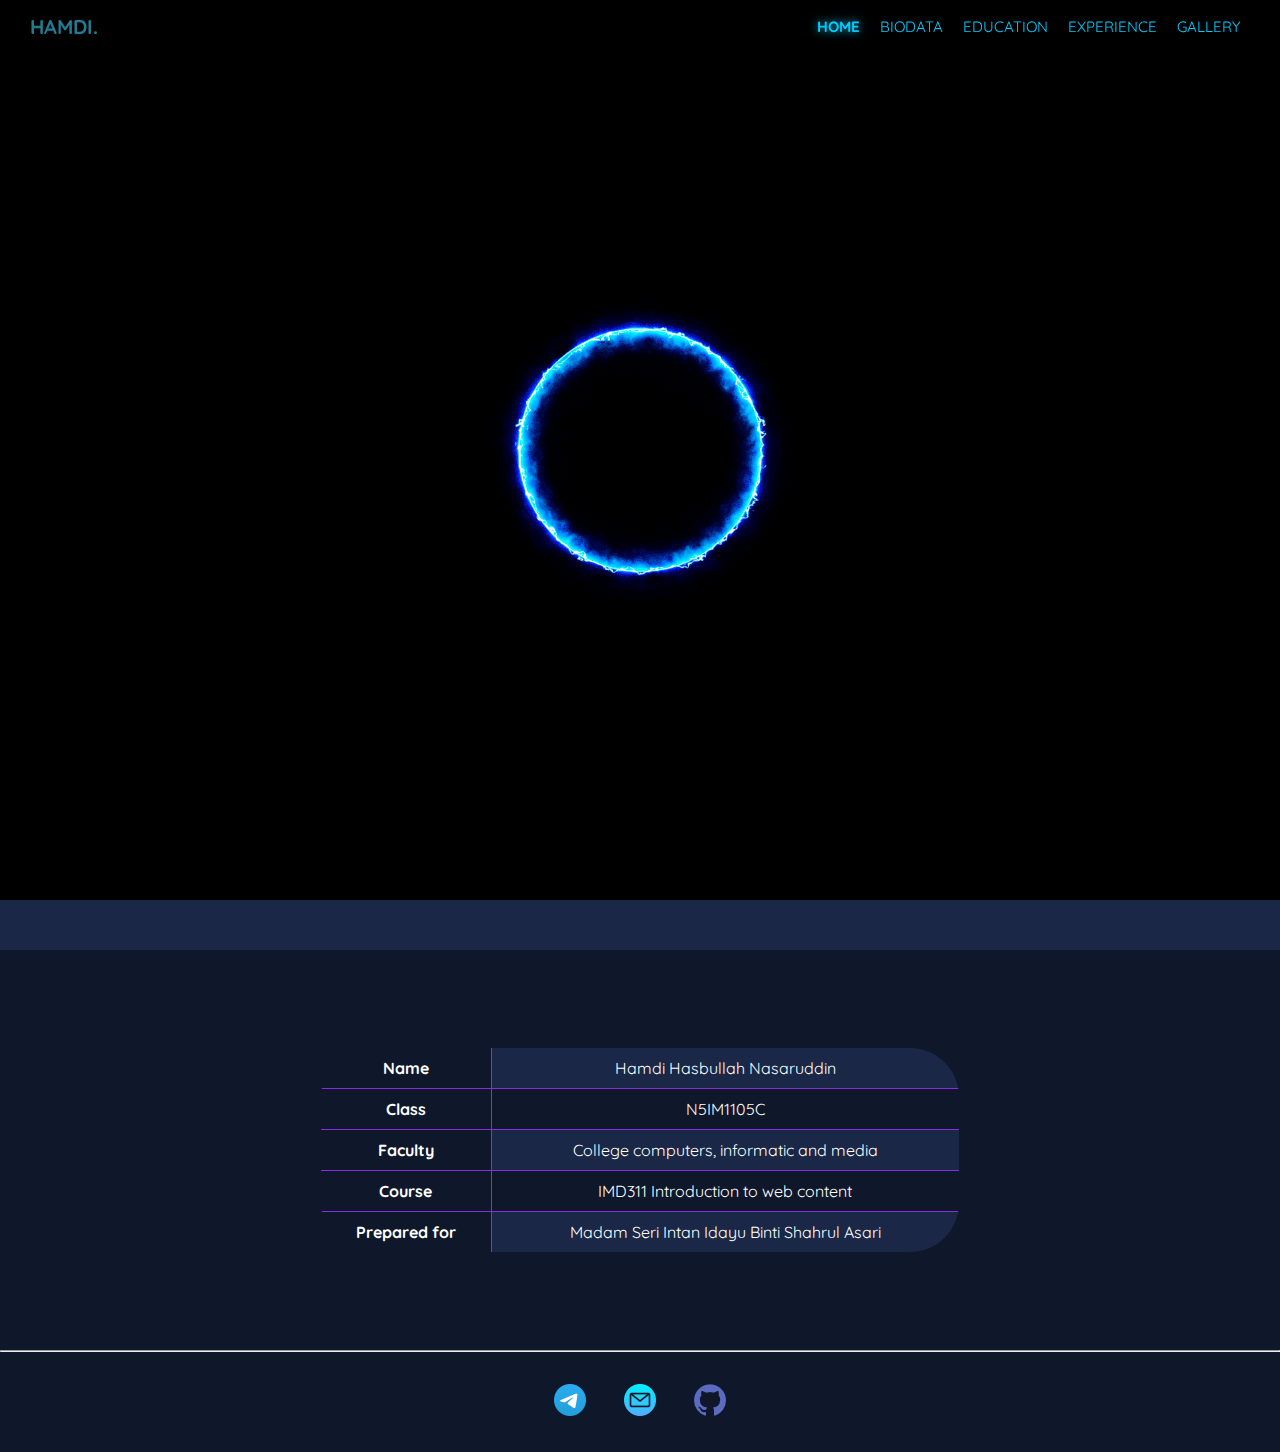
<file: index.html>
<!DOCTYPE html>
<html lang="en">
<head>
    <meta charset="UTF-8">
    <meta http-equiv="X-UA-Compatible" content="IE=edge">
    <meta name="viewport" content="width=device-width, initial-scale=1.0">
    <title>Home</title>
    <link rel="stylesheet" href="./css/index.css">
    <link rel="preconnect" href="https://fonts.googleapis.com">
    <link rel="preconnect" href="https://fonts.gstatic.com" crossorigin>
    <link href="https://fonts.googleapis.com/css2?family=Quicksand" rel="stylesheet">
    <link rel="icon" href="./images/Home.ico">
</head>
<body>
    <div class="animated-load">
        <span class="bluering" width="100px" height="100px"></span>
    </div>
    <nav>
        <span class="logo"><a id="logo" href="./index.html">Hamdi.</a></span>
        <ul>
            <li class="navigate"><a href="./html/gallery.html">Gallery</a></li>
            <li class="navigate"><a href="./html/experience.html">Experience</a></li>
            <li class="navigate"><a href="./html/education.html">Education</a></li>
            <li class="navigate"><a href="./html/biodata.html">Biodata</a></li>
            <li class="navigate"><a href="#" id="active">Home</a></li>
        </ul>
    </nav>

    <div class="header">
        <div class="intro-container">
            <p>Hi everyone <span class="emote">👋</span></p>
            <p class="intro">My name is <span class="tag">Hamdi</span></p>
            <p class="intro">Front-End Web Developer Jr.</p>
            <p class="intro"><a class="started" href="#firstSection">Started</a></pc>
        </div>
        <div class="clock">
            <canvas id="canvas" width="300" height="300"
            style="background-color:rgba(51, 51, 51, 0)">
            </canvas>
        </div>
    </div>

    <div id="firstSection" class="section">
        <div class="section-Box">
            <h2>INTRODUCTION</h2>
            <span class="underline"></span>
            <div class="sub-section">
                <div class="photo"></div>
                <div class="article">
                    <p>
                        This website was created for the assignment Introduction to web content management and design (IMD311). 
                        This website is built using HTML, CSS and javascript. This website contains biodata, education, 
                        experience and so on. This website also uses API fonts to further style this website. 
                        However, this website is not responsive because the media query has not been added in the stylesheets
                    </p>
                </div>
            </div>
        </div>
    </div>
    <div class="coverPage" style="overflow-x: auto;">
        <table class="data-page">
            <tr class="data-row">
                <th class="data-heading">Name</th>
                <td class="data">Hamdi Hasbullah Nasaruddin</td>
            </tr>
            <tr class="data-row">
                <th class="data-heading">Class</th>
                <td class="data">N5IM1105C</td>
            </tr>
            <tr class="data-row">
                <th class="data-heading">Faculty</th>
                <td class="data">College computers, informatic and media</td>
            </tr>
            <tr class="data-row">
                <th class="data-heading">Course</th>
                <td class="data">IMD311 Introduction to web content</td>
            </tr>
            <tr class="data-row">
                <th class="data-heading">Prepared for</th>
                <td class="data">Madam Seri Intan Idayu Binti Shahrul Asari</td>
            </tr>
        </table>

    </div>
    <hr>

    <footer>
        <div class="socialLink">
            <a href="http://t.me/KrillinRumble" target="_blank"><abbr title="Telegram">
                <img src="./images/telegram.png" alt="Telegram">
            </abbr></a>
        </div>
        <div class="socialLink">
            <a href="mailto: hamdihasbullah2@gmail.com"><abbr title="Gmail"><img src="./images/email.png" 
                alt="gmail"></abbr></a>
        </div>
        <div class="socialLink">
            <a href="https://github.com/Hamdi-Hasbullah" target="_blank"><abbr title="Github">
            <img src="./images/github.png" alt="github"></abbr></a>
        </div>
    </footer>

    <script src="./asset/script.js"></script>
</body>
</html>
</file>
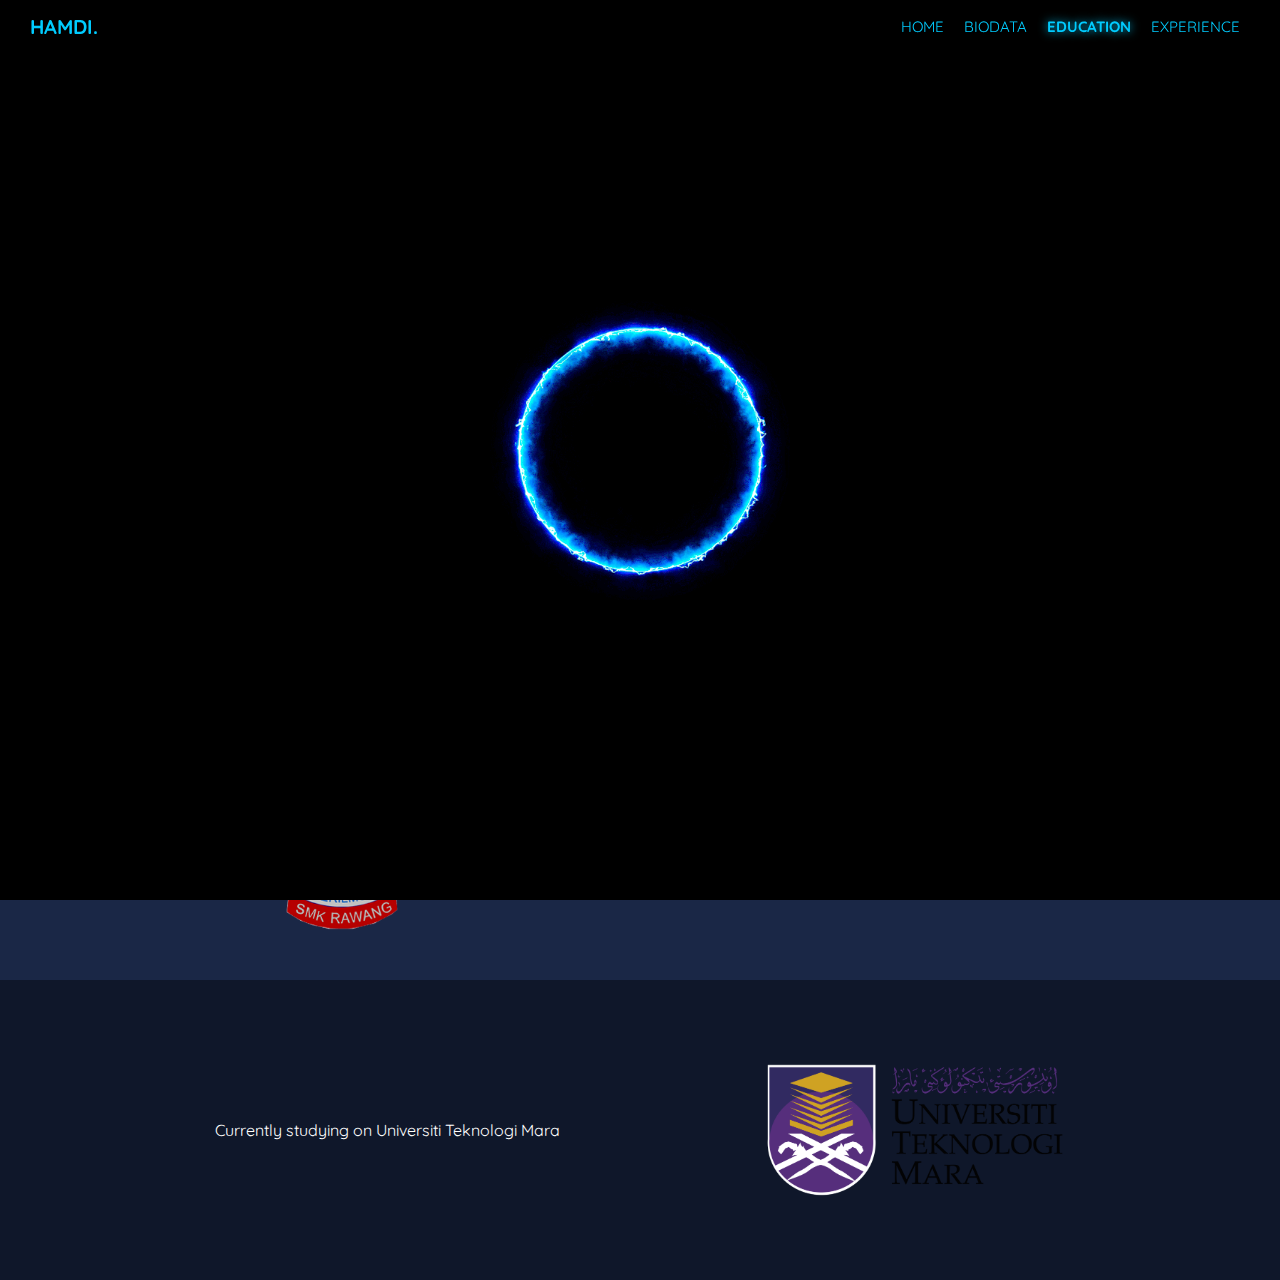
<file: education.html>
<!DOCTYPE html>
<html lang="en">
<head>
    <meta charset="UTF-8">
    <meta http-equiv="X-UA-Compatible" content="IE=edge">
    <meta name="viewport" content="width=device-width, initial-scale=1.0">
    <title>Education</title>
    <link rel="stylesheet" href="./css/index.css">
    <link rel="preconnect" href="https://fonts.googleapis.com">
    <link rel="preconnect" href="https://fonts.gstatic.com" crossorigin>
    <link href="https://fonts.googleapis.com/css2?family=Quicksand" rel="stylesheet">
    <link rel="icon" href="./images/education.ico">
</head>
<body>
    <div class="animated-load">
        <span class="bluering" width="100px" height="100px"></span>
    </div>
    <nav>
        <span class="logo"><a href="./index.html">Hamdi.</a></span>
        <ul>
            <li class="navigate"><a href="experience.html">Experience</a></li>
            <li class="navigate"><a href="#" id="active">Education</a></li>
            <li class="navigate"><a href="biodata.html">Biodata</a></li>
            <li class="navigate"><a href="index.html">Home</a></li>
        </ul>
    </nav>

    <div class="first-box">
        <div class="first-box-wrapper">
            <img class="badges" src="./images/skbbr.jpeg" alt="skbbr" width="200">
            <p class="skbbr-Info">I have started my education in Sekolah Kebangsaan Bandar Baru Rawang on 2009 to 2010</p>
        </div>
    </div>
    <div class="second-box">
        <div class="second-box-wrapper">
            <img class="badges" src="./images/sktt.jpeg" alt="sktt" width="200">
            <p class="sktt-Info">Then, i moved to Sekolah Kebangsaan Tun Teja on 2011 until 2014 </p>
        </div>
    </div>
    <div class="third-box">
        <div class="third-box-wrapper">
            <img class="badges" src="./images/smkr.png" alt="smkr" width="200">
            <p class="smkr-Info">In 2015, I'm started secondary school in Sekolah Menengah Kebangsaan Rawang </p>
        </div>
    </div>
    <div class="fourth-box">
        <div class="fourth-box-wrapper">
            <img class="badges" src="./images/uitm.png" alt="uitm" width="300">
            <p class="uitm-Info">Currently studying on Universiti Teknologi Mara</p>
        </div>
    </div>
</body>
</html>
</file>
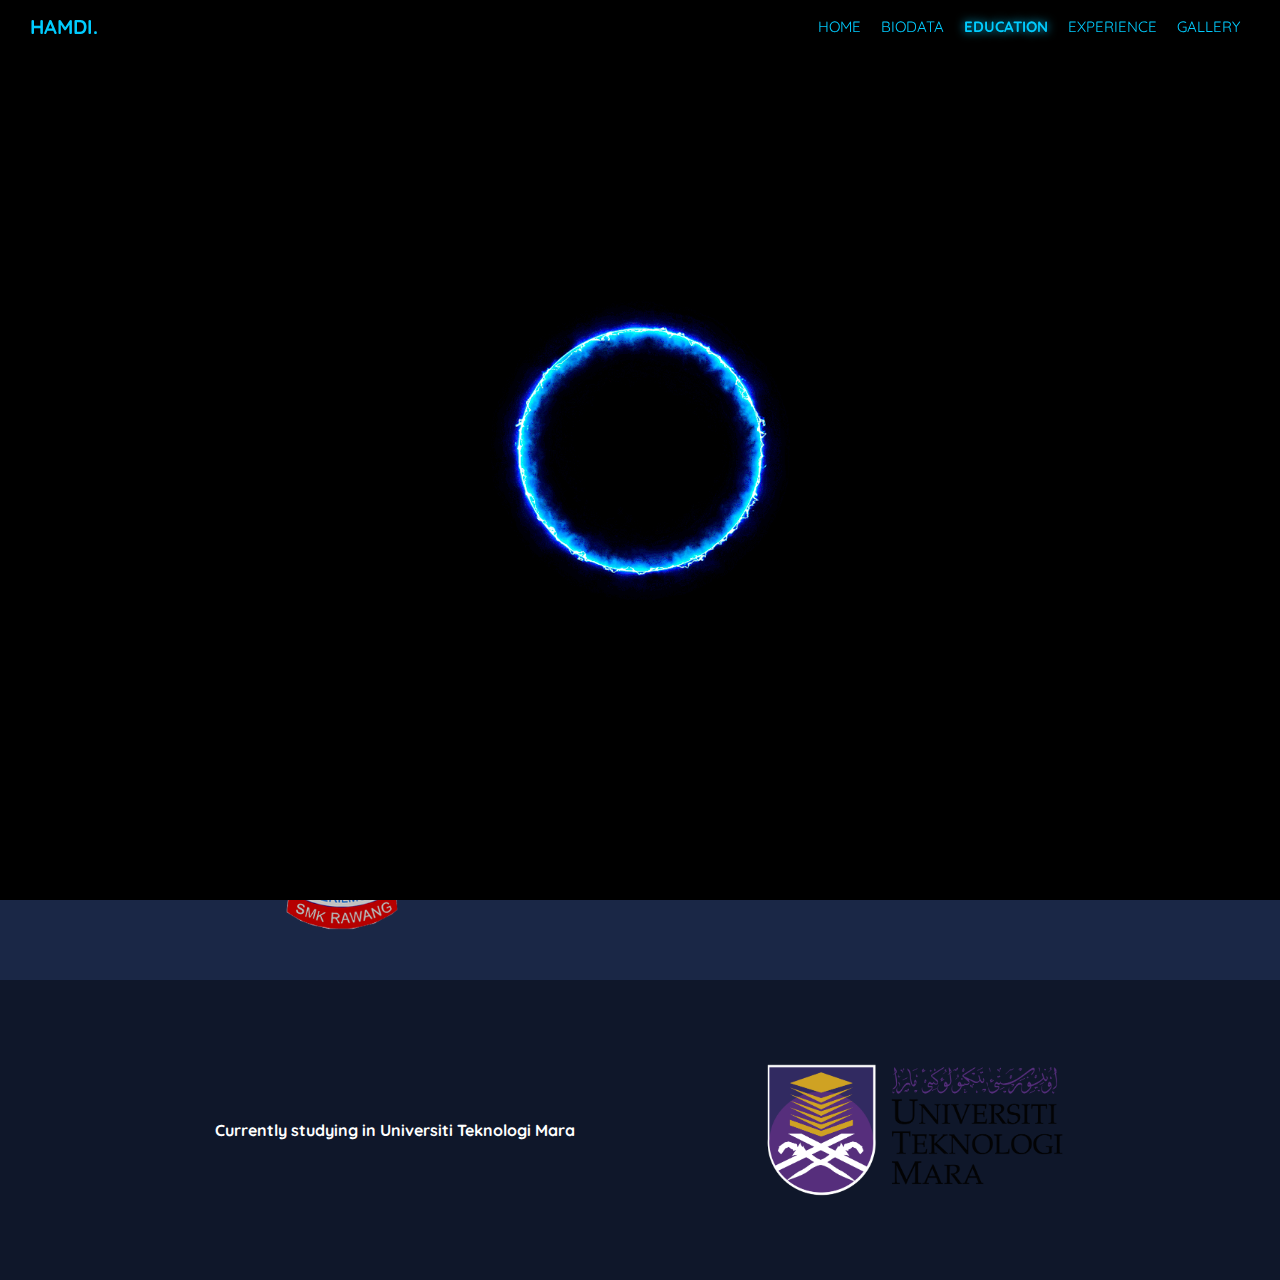
<file: html/education.html>
<!DOCTYPE html>
<html lang="en">
<head>
    <meta charset="UTF-8">
    <meta http-equiv="X-UA-Compatible" content="IE=edge">
    <meta name="viewport" content="width=device-width, initial-scale=1.0">
    <title>Education</title>
    <link rel="stylesheet" href="../css/index.css">
    <link rel="preconnect" href="https://fonts.googleapis.com">
    <link rel="preconnect" href="https://fonts.gstatic.com" crossorigin>
    <link href="https://fonts.googleapis.com/css2?family=Quicksand" rel="stylesheet">
    <link rel="icon" href="../images/education.ico">
</head>
<body>
    <div class="animated-load">
        <span class="bluering" width="100px" height="100px"></span>
    </div>
    <nav>
        <span class="logo"><a href="../index.html">Hamdi.</a></span>
        <ul>
            <li class="navigate"><a href="./gallery.html">Gallery</a></li>
            <li class="navigate"><a href="./experience.html">Experience</a></li>
            <li class="navigate"><a href="#" id="active">Education</a></li>
            <li class="navigate"><a href="./biodata.html">Biodata</a></li>
            <li class="navigate"><a href="../index.html">Home</a></li>
        </ul>
    </nav>

    <div class="first-box">
        <div class="first-box-wrapper">
            <img class="badges" src="../images/skbbr.jpeg" alt="skbbr" width="200">
            <p class="skbbr-Info"><b>I have started my education in Sekolah Kebangsaan Bandar Baru Rawang on 2009 to 2010</b></p>
        </div>
    </div>
    <div class="second-box">
        <div class="second-box-wrapper">
            <img class="badges" src="../images/sktt.jpeg" alt="sktt" width="200">
            <p class="sktt-Info"><b>Then, i moved to Sekolah Kebangsaan Tun Teja on 2011 until 2014</b></p>
        </div>
    </div>
    <div class="third-box">
        <div class="third-box-wrapper">
            <img class="badges" src="../images/smkr.png" alt="smkr" width="200">
            <p class="smkr-Info"><b>In 2015, I'm started secondary school in Sekolah Menengah Kebangsaan Rawang</b> </p>
        </div>
    </div>
    <div class="fourth-box">
        <div class="fourth-box-wrapper">
            <img class="badges" src="../images/uitm.png" alt="uitm" width="300">
            <p class="uitm-Info"><b>Currently studying in Universiti Teknologi Mara</b> </p>
        </div>
    </div>
</body>
</html>
</file>
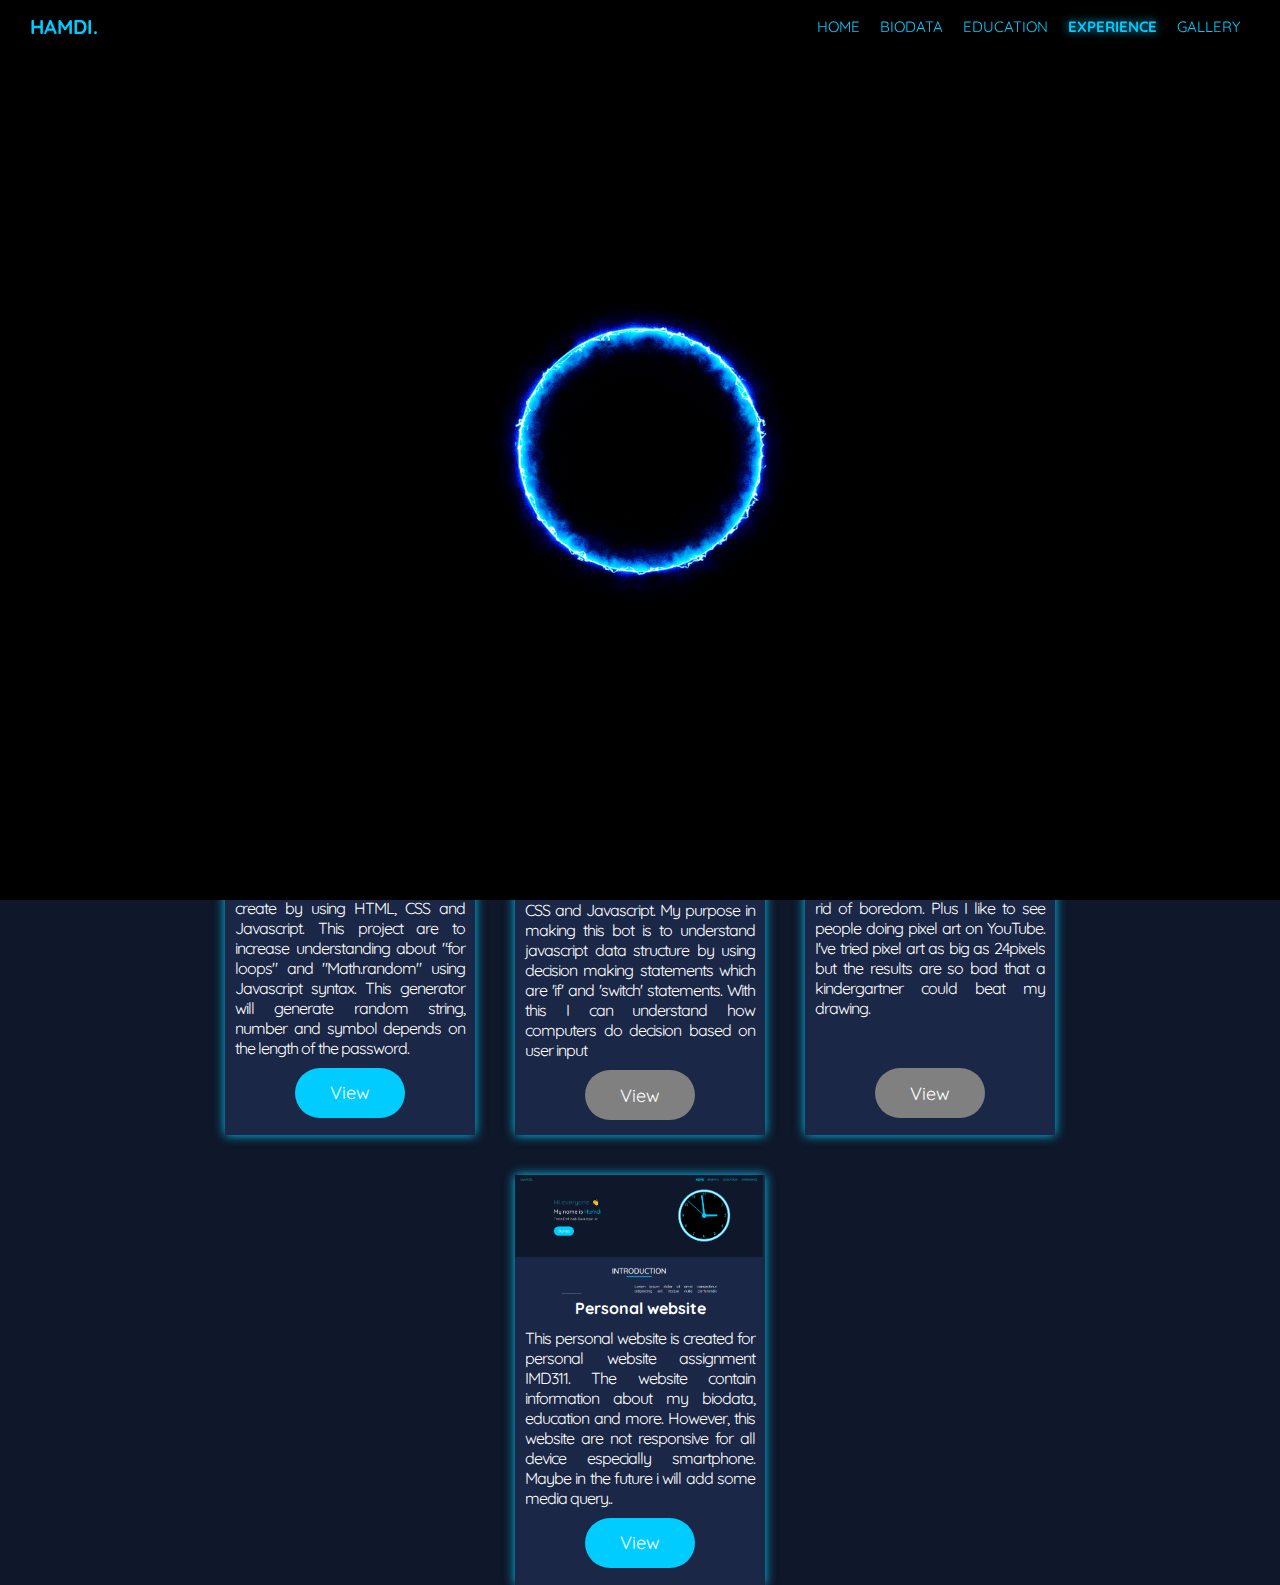
<file: html/experience.html>
<!DOCTYPE html>
<html lang="en">
<head>
    <meta charset="UTF-8">
    <meta http-equiv="X-UA-Compatible" content="IE=edge">
    <meta name="viewport" content="width=device-width, initial-scale=1.0">
    <title>Experience</title>
    <link rel="stylesheet" href="../css/index.css">
    <link rel="preconnect" href="https://fonts.googleapis.com">
    <link rel="preconnect" href="https://fonts.gstatic.com" crossorigin>
    <link href="https://fonts.googleapis.com/css2?family=Quicksand" rel="stylesheet">
    <link rel="icon" href="../images/experience.ico">
</head>
<body>

    <div class="animated-load">
        <span class="bluering" width="100px" height="100px"></span>
    </div>

    <nav>
        <span class="logo"><a href="../index.html">Hamdi.</a></span>
        <ul>
            <li class="navigate"><a href="./gallery.html">Gallery</a></li>
            <li class="navigate"><a href="./experience.html" id="active">Experience</a></li>
            <li class="navigate"><a href="./education.html">Education</a></li>
            <li class="navigate"><a href="./biodata.html">Biodata</a></li>
            <li class="navigate"><a href="../index.html">Home</a></li>
        </ul>
    </nav>

    <header>
        <h1 align="center">SKILLS</h1>
        <div class="box-header">
            <abbr title="html5"><img src="../images/html-5.png" width="100px"></abbr>
            <abbr title="css3"><img src="../images/css-3.png" width="100px"></abbr>
            <abbr title="javascript"><img src="../images/javascript.png" width="100px"></abbr>
            <abbr title="c#"><img src="../images/c-sharp.png" width="100px"></abbr>
            <abbr title="git bash"><img src="../images/git.png" width="100px"></abbr>
            <abbr title="aseprite"><img src="../images/AsepriteIcon.png" width="100px"></abbr>
            <abbr title="gimp"><img src="../images/gimp.png" width="100px"></abbr>
            <abbr title="Bootstrap"><img src="../images/Bootstrap.png" width="100px"></abbr>
        </div>
    </header>

    <div class="card-container">
        <h2 align="center">Side Project</h2>
        <div class="card-box">
            <div class="card">
                <img src="../images/pass.png" width="248" >
                <p align="center"><b>Password Generator</b></p>
                <p class="card-description">
                    This password generator are create by using HTML, CSS and Javascript.
                    This project are to increase understanding about "for loops" and "Math.random" using 
                    Javascript syntax. This generator will generate random string, number and symbol depends 
                    on the length of the password.
                </p>
                <a href="https://cheng-zan.github.io/passwordGenerator/" class="card-button one" target="_blank">View</a>
            </div>
            <div class="card">
                <img src="../images/webot.png" width="248">
                <p align="center"><b>Web chat bot</b></p>
                <p class="card-description">
                    This fake bot is built using HTML, CSS and Javascript. My purpose in making this 
                    bot is to understand javascript data structure by using decision making statements which are 
                    'if' and 'switch' statements. With this I can understand how computers do decision based on user input
                </p>
                <abbr title="Maintainance"><a class="card-button two">View</a></abbr>
            </div>
            <div class="card">                
                <img src="../images/Jungle blaze.jpg" width="248" height="119px">
                <p align="center"><b>Pixel art</b></p>
                <p class="card-description">
                    I am not talented in art. I do it to get rid of boredom. 
                    Plus I like to see people doing pixel art on YouTube. 
                    I've tried pixel art as big as 24pixels but the results are 
                    so bad that a kindergartner could beat my drawing.
                </p>
                <a class="card-button three">View</a>

            </div>
            <div class="card">
                <img src="../images/webportfolio.png" width="248">
                <p align="center"><b>Personal website</b></p>
                <p class="card-description">
                    This personal website is created for personal website assignment IMD311.
                    The website contain information about my biodata, education and more. However, 
                    this website are not responsive for all device especially smartphone. 
                    Maybe in the future i will add some media query..
                </p>
                <a href="../index.html" class="card-button four" target="_blank">View</a>
            </div>
        </div>

    </div>
</body>
</html>
</file>
<file: css/index.css>
/* Reference*/
:root {
    --bgColor:  #0f172a;
    --bgColor2: #1a2746;
    --gFont: 'Quicksand', sans-serif;
    --fColor: #00ccff;
    --fColor2: #217c92;
}

* {
    margin: 0;
    padding: 0;
    box-sizing: border-box;
    color:white;
    scroll-behavior: smooth;
}

::-webkit-scrollbar {
    width: 8px;
}

::-webkit-scrollbar-track {
    background: #00ccff; 

}

::-webkit-scrollbar-thumb {
    background: #00ccff; 
}

  /* Handle on hover */
::-webkit-scrollbar-thumb:hover {
    background: #555; 
}

body {
    background-color: #0f172a ;
    background-attachment: fixed;
    font-family: var(--gFont);
    cursor: url("../images/web-cursor.png"),auto;
}

abbr {
    text-decoration: none;
}

nav {
    height: 45px;
    width: 100vw;
    position: fixed;
    z-index: 1000;
}

.logo {
    float: left;
    margin: 14px 5px 0px 30px;
    font-weight: bold;
    font-size: 20px;
    text-transform: uppercase;
    font-family: var(--gFont);
}

#logo {
    color: var(--fColor2);
}

ul {
    line-height: 33px;
    padding-right: 30px;
}

ul .navigate {
    float: right;
    margin: 10px;
    text-transform: uppercase;
    font-size: 15px;
    list-style: none;
}

a {
    text-decoration: none;
    color:var(--fColor);
    cursor: url("../images/pointer.png"),pointer;
}

ul .navigate a:hover {
    border-bottom: 1px solid rgb(0, 204, 255) ;
    text-shadow: 0px 0px 10px var(--fColor);
    font-weight: bold;
    padding-bottom: 4px ;
}

#active {
    text-shadow: 0px 0px 10px var(--fColor);
    font-weight: 900;
}

.header {
    width: 100%;
    height: 450px;
    display: flex;
    align-items: center;
    justify-content: space-evenly;
    padding-left: 40px;
    
}

.intro-container {
    width: 500px;
    height: 200px;
    background-size: contain;
    background-repeat: no-repeat;
    background-position: 70% ;
}

p:nth-child(1) {
    color: var(--fColor2);
    font-size: 35px;
}

.emote{
    animation: emoji 1s 1s infinite;
    -webkit-animation: emoji 1s 1s infinite;
    display: inline-block;
}

/*emote animation*/
@keyframes emoji {
    0% {
        transform: rotate( 0.0deg)
        }
        10% {
        transform: rotate(14.0deg)
        }
        20% {
        transform: rotate(-8.0deg)
        }
        30% {
        transform: rotate(14.0deg)
        }
        40% {
        transform: rotate(-4.0deg)
        }
        50% {
        transform: rotate(10.0deg)
        }
        60% {
        transform: rotate( 0.0deg)
        }
        100% {
        transform: rotate( 0.0deg)
        }
}


.intro:nth-child(2) {
    color: #ffff;
    font-size: 30px;
    margin-top: 10px;
}

.tag {
    color: var(--fColor);
}

.intro:nth-child(3){
    color:#c0c0c0;
    font-size: 18px;
    margin-top: 10px;
}

.started {
    background-color: var(--fColor);
    width: 110px;
    height: 50px;
    display: flex;
    justify-content: center;
    align-items: center;
    border-radius: 30px;
    font-size: 18px;
    color: #ffff;
    margin-top: 30px;
}

.started:hover {
    box-shadow: 0px 0px 40px var(--fColor);
    transition: .2s ease;
}

.section {
    width: 100%;
    height: 500px;
    background-color: var(--bgColor2);
    display: flex;
    justify-content: center;
    align-items: center;
}

.section-Box {
    width: 1000px;
    height: 400px;
}

h2 {
    width: fit-content;
    margin: 0px auto 5px auto;
    font-size: 40px;
    color: #ffff;
    
}

.underline {
    display: block;
    margin: auto;
    border-top: 5px solid var(--fColor);
    width: 140px;
    border-radius: 5px;
}

.sub-section {
    width: 850px;
    height: 300px;
    margin: auto;
    display: flex;
    flex-direction: row;
    justify-content: space-between;
    align-items: center;
}

.photo {
    background-image: url("../images/./uitm.png");
    width: 300px;
    height: 200px;
    background-size: cover;
    animation: uitm 5s infinite;
}

@keyframes uitm {
    from{transform: rotateY(0deg);}
    to{transform: rotateY(360deg);}
}

.article {
    width: 450px;
    height: 400px;
    display: flex;
    align-items: center;
}

.article p {
    font-size: 20px;
    text-align: justify;
    color: #ffff;
}

.coverPage {
    width: 100%;
    height: 400px;
    display: flex;
    justify-content: center;
    align-items: center;
}

.data-page {
    border-collapse: collapse;
    width: 50%;
    text-align: center;
    border-radius: 50px;
    overflow: hidden;
}

.data-page, .data-heading, .data {
    border: 1px solid blueviolet;
    padding: 10px;
}

.data-row:nth-child(odd) td {
    background-color: var(--bgColor2);
}

footer {
    width: 100%;
    height: 100px;
    display: flex;
    justify-content: center;
    align-items: center;
    gap: 10px;
}

.socialLink {
    width: 60px;
    height: 60px;
    border-radius: 50%;
    display: flex;
    justify-content: center;
    align-items: center;
}

.socialLink:hover {
    box-shadow: 0px 0px 20px #00ccff;
    border: 1px dotted #00ccff;
}

.profile-section {
    position: absolute;
    width: 800px;
    height: 500px;
    border: 1px solid black;
    background-color: rgb(26, 39, 70);
    top: 6rem;
    left: 0;
    right: 0;
    margin-left: auto;
    margin-right: auto;
    border-radius: 10px;
    animation: shadow 3s infinite linear;
}

@keyframes shadow {
    0%{box-shadow: 0 0 0px rgb(0, 204, 255, 0.4);}
    25%{box-shadow: 0 0 0px rgb(0, 204, 255, 0.5);}
    50%{box-shadow: 0 0 10px rgb(0, 204, 255);}
    75%{box-shadow: 0 0 0px rgb(0, 204, 255, 0.5);}
    100%{box-shadow: 0 0 0px rgb(0, 204, 255, 0.3);}


}

/* .box:nth-child(4) {
    width: 100%;
    height: 100vh;
    background-image: url(../images/nightSky.jpg);
    background-repeat: no-repeat;
    background-size: cover;
} */

.profile-picture {
    background-image: url(../images/Hamdi.png);
    background-size: cover;
    width: 200px;
    height: 200px;
    border-radius: 50%;
    position:absolute;
    left: 40px;
    top: 70px;
}

.myName {
    position: absolute;
    top: 290px;
    left: 115px;
}

.quote {
    position: absolute;
    top: 340px;
    left: -30px;
}

.bio {
    position: absolute;
    left: 550px;
    width: 50%;
    top: 140px;
    border-collapse: collapse ;
}

.bio-row, .bio-heading, .bio-data {padding: 10px;}

.bio-heading {text-align: right;}

.first-box {
    width: 100%;
    height: 300px;
    background-color: var(--bgColor2);
    position: absolute;
    top: 80px;            
    display: flex;
    justify-content: center;
    align-items: center;
}


.first-box-wrapper {
    width: 1000px;
    display: flex;
    align-items: center;
    flex-direction: row;
    justify-content: space-around;
}

.second-box {
    width: 100%;
    height: 300px;
    position: absolute;
    top: 380px;            
    display: flex;
    justify-content: center;
    align-items: center;
}

.second-box-wrapper {
    width: 1000px;
    display: flex;
    align-items: center;
    flex-direction: row-reverse;
    justify-content: space-around;
}

.third-box {
    width: 100%;
    height: 300px;
    position: absolute;
    background-color: var(--bgColor2);
    top: 680px;            
    display: flex;
    justify-content: center;
    align-items: center;
}

.third-box-wrapper {
    width: 1000px;
    display: flex;
    align-items: center;
    flex-direction: reverse;
    justify-content: space-around;
}

.fourth-box {
    width: 100%;
    height: 300px;
    position: absolute;
    top: 980px;            
    display: flex;
    justify-content: center;
    align-items: center;
}

.fourth-box-wrapper {
    width: 1000px;
    display: flex;
    align-items: center;
    flex-direction: row-reverse;
    justify-content: space-around;
}

.badges {
    border-radius: 20px;
    animation: badges 5s infinite;
}

@keyframes badges {
    from{transform: rotateY(0deg);}
    to{transform: rotateY(360deg);}
}

.skbbr-Info, .sktt-Info, .smkr-Info, .uitm-Info {
    width: 400px;
}

.animated-load {
    z-index: 1000;
    position: fixed;
    height: 100vh;
    width: 100%;
    background-color: black;
    animation: intro 2s 1s forwards;
    -webkit-animation: intro 2s 2s forwards;
    display: flex;
    justify-content: center;
    align-items: center;
    overflow: hidden;
}

.bluering {
    background-image: url("../images/bluering.gif");
    background-repeat: no-repeat;
    background-size: cover;
    background-position: center;
    width: 300px;
    height: 300px;
    animation: imgLogo 1s 1s forwards;
    -webkit-animation: imgLogo 1s 1s forwards;
}

@keyframes imgLogo {
    0% {opacity: 1;}
    100% {opacity: 0;}
}

@keyframes intro {
    0% {width: 100%;}
    50% {width: 100%; background-color: rgb(0, 0, 0, 0.0)}
    100% {width: 0; background-color: rgb(0, 0, 0, 0.0)}
}

header {
    height: 500px;
    position: relative;
    top: 100px;
}

.box-header {
    width: 60%;
    height: 450px;
    margin: auto;
    display: flex;
    align-items: center;
    justify-content: center;
    flex-wrap: wrap;
}

.box-header img {
    margin: 40px;
    filter: grayscale(1);
    transition: .6s linear;
}

.box-header img:hover {
    animation: icons 1s forwards;
    filter: none;
}

@keyframes icons {
    0% {transform: rotateY(0deg) scale(1.5);}
    100%{transform: rotateY(360deg) scale(1.5);}
}

.card-container {
    width: 100%;
    height: fit-content;
    position: relative;
    top: 150px;
    
}

.card-box {
    width: 90%;
    height: 550px;
    display: flex;
    flex-direction: row;
    justify-content: center;
    align-items: center;
    flex-wrap: wrap;
    margin: auto;
    
}

.card {
    width:250px;
    height: 410px;
    margin: 20px;
    box-shadow: 0px 0px 10px var(--fColor);
    background-color: var(--bgColor2);  
}

.card:hover {
    transform: scale(1.1);
}

.card-description {
    width: 230px;
    text-align: justify;
    margin: 10px auto 4px auto;
    letter-spacing: -1px;
}

.card-button {
    background-color: var(--fColor);
    width: 110px;
    height: 50px;
    display: flex;
    justify-content: center;
    align-items: center;
    border-radius: 30px;
    font-size: 18px;
    color: #ffff;
    margin: 10px auto 0px auto;
}




.card-button:hover {
    box-shadow: 0px 0px 40px var(--fColor);
    transition: .2s ease;
}

.card-button.two, .card-button.three{
    background-color: grey;
    
}

.card-button.three {
    margin-top: 50px;
}

.card-button.two:hover, .card-button.three:hover{
    box-shadow: none;
}

audio {
    display: block;
    position: relative;
    top: 90px;
    margin: auto;
    outline: 2px solid blue;
    border-radius: 30px;
}

.gallery-container {
    position: relative;
    top: 120px;
    width: 1000px;
    display: -ms-flexbox;
    display: flex;
    -ms-flex-wrap: wrap; 
    flex-wrap: wrap;
    padding: 0 4px;
    margin: auto;

}

.gallery-img, video {
    border: 1px solid aqua;
    transition: 0.3s ease;
    width: 100%;
    margin-top: 4px;
}

.column {
    -ms-flex: 33%; /* IE 10 */
    flex: 33%;
    padding: 0 4px;
}

.gallery-img:hover {
    transform: scale(1.2);
}

/*Build by Hamdi Hasbullah in January 2023*/
</file>
